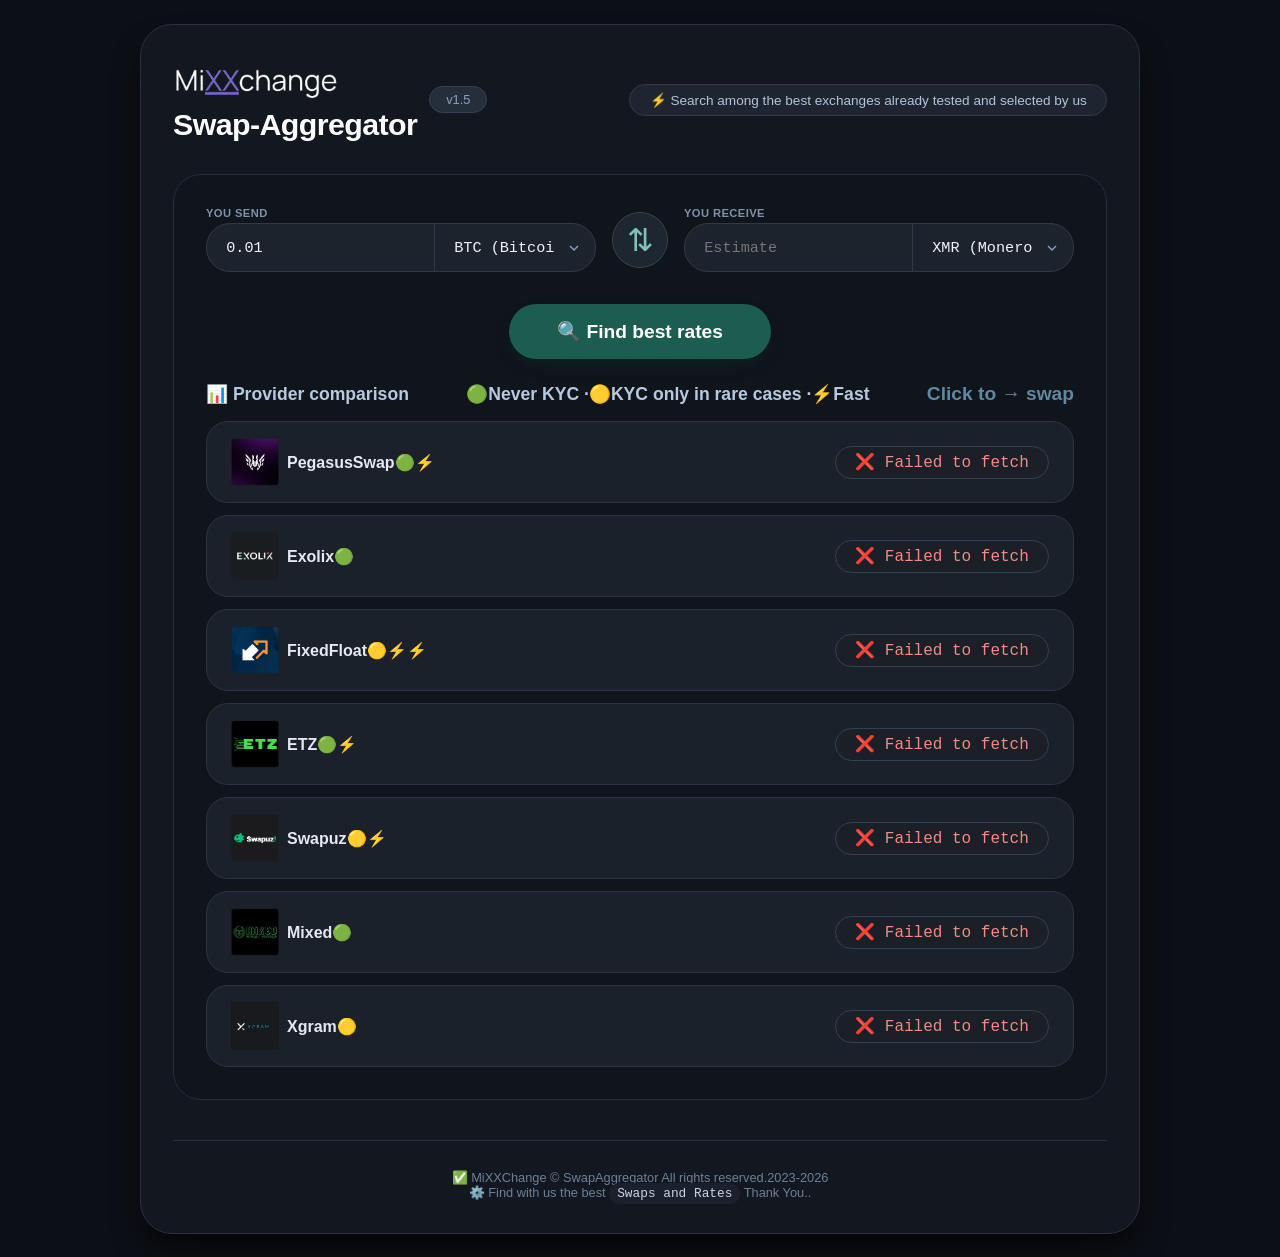
<file: index.html>
<!DOCTYPE html>
<html lang="en">
<head>
    <meta charset="UTF-8">
    <meta name="viewport" content="width=device-width, initial-scale=1.0">
    <title>SwapAggregator · Modular CSS</title>
    <link rel="stylesheet" href="style.css">
</head>
<body>
<div class="app-container">

    <div class="header-modern">
        <div class="title-group">
            <div class="logo-title">
                <img src="icons/mixxchange.webp" alt="Mixxchange" class="title-logo">
                <h1>Swap-Aggregator</h1>
            </div>
            <span class="version-badge">v1.5</span>
        </div>
        <div class="exchanges-note">
            ⚡ Search among the best exchanges already tested and selected by us
        </div>
    </div>

    <div class="swap-panel">
        <!-- Two‑pill layout with grid for perfect centering -->
        <div class="row grid-row">
            <div class="col">
                <label class="label">You send</label>
                <div class="pill">
                    <input type="number" id="amountFrom" value="0.01" step="any" placeholder="Amount" class="pill-input">
                    <select id="currencyFrom" class="pill-select"></select>
                </div>
            </div>

            <div class="swap-arrow" id="swapArrow" title="Swap currencies">⇅</div>

            <div class="col">
                <label class="label">You receive</label>
                <div class="pill">
                    <input type="number" id="amountTo" placeholder="Estimate" readonly class="pill-input pill-input-readonly">
                    <select id="currencyTo" class="pill-select"></select>
                </div>
            </div>
        </div>

        <div class="btn-container">
            <button id="refreshRatesBtn" class="btn">🔍 Find best rates</button>
        </div>

        <!-- Best rate box removed as requested -->

        <div class="providers-title">
            <span>📊 Provider comparison</span>🟢Never KYC ·🟡KYC only in rare cases ·⚡Fast
            <span style="font-size:1.2rem; color:#6088a3;">Click to → swap</span>
        </div>

        <div class="providers" id="providerContainer">
            <!-- Cards will be dynamically generated -->
        </div>
    </div>

    <div class="footer-note">
        ✅ MiXXChange © SwapAggregator All rights reserved.2023-2026</span><br>
        ⚙️ Find with us the best <code class="inline-code">Swaps and Rates</code> Thank You..
    </div>
</div>

<script>
    const BACKEND_URL = 'https://swap-aggregator-backend.onrender.com';
  

    const exchangeConfig = [
        { id: 'pegasus', name: 'PegasusSwap', emoji: '🟢⚡', icon: 'icons/pegasus.webp', link: 'https://pegasusswap.com/?ref=B7J4583', fetchFunc: fetchPegasusRate, enabled: true },
        { id: 'exolix', name: 'Exolix', emoji: '🟢', icon: 'icons/exolix.webp', link: 'https://exolix.com?ref=6A565BE6BD12206BD8289DF3541ECC38', fetchFunc: fetchExolixRate, enabled: true },
        { id: 'fixedfloat', name: 'FixedFloat', emoji: '🟡⚡⚡', icon: 'icons/fixedfloat.webp', link: 'https://ff.io/?ref=myyf98ad', fetchFunc: fetchFixedFloatRate, enabled: true },
        { id: 'etz', name: 'ETZ', emoji: '🟢⚡', icon: 'icons/etz.webp', link: 'https://etz-swap.com?ref=IL95CHDCNI7DUSWECCBX', fetchFunc: fetchETZRate, enabled: true },
        { id: 'swapuz', name: 'Swapuz', emoji: '🟡⚡', icon: 'icons/swapuz.webp', link: 'https://swapuz.com/?ref=6b44f279-f1b4-4f77-b167-ae1099fec0e4', fetchFunc: fetchSwapuzRate, enabled: true },
        { id: 'mixed', name: 'Mixed', emoji: '🟢', icon: 'icons/mixed.webp', link: 'https://mixed.exchange/?ref=nxrv33Upkz46', fetchFunc: fetchMixedRate, enabled: true },
        { id: 'xgram', name: 'Xgram', emoji: '🟡', icon: 'icons/xgram.webp', link: 'https://xgram.io?refId=6996f9b9e189f', fetchFunc: fetchXgramRate, enabled: true }
    ];

    const enabledExchanges = exchangeConfig.filter(ex => ex.enabled);

    function rebuildProviderCards() {
        const container = document.getElementById('providerContainer');
        container.innerHTML = '';
        enabledExchanges.forEach(ex => {
            const card = document.createElement('a');
            card.className = 'provider-card';
            card.id = `${ex.id}Card`;
            card.href = ex.link;
            card.target = '_blank';
            card.rel = 'noopener';
            card.innerHTML = `
                <span class="provider-name">
                    <img src="${ex.icon}" alt="${ex.name}" class="provider-icon">
                    ${ex.name}${ex.emoji}
                </span>
                <span class="provider-rate" id="${ex.id}Rate">—</span>
            `;
            container.appendChild(card);
        });
    }

    function setProviderRate(providerId, rateText, isError = false) {
        const span = document.getElementById(`${providerId}Rate`);
        if (span) {
            span.innerText = rateText;
            span.style.color = isError ? '#f28b82' : '#7cc5b5';
        }
    }

    function sortProviders() {
        const container = document.getElementById('providerContainer');
        const cards = Array.from(container.children);
        const rates = cards.map(card => {
            const rateSpan = card.querySelector('.provider-rate');
            const rateText = rateSpan.innerText;
            const rate = parseFloat(rateText);
            return { card, rate: isNaN(rate) ? -1 : rate };
        });
        rates.sort((a, b) => {
            if (a.rate === -1 && b.rate === -1) return 0;
            if (a.rate === -1) return 1;
            if (b.rate === -1) return -1;
            return b.rate - a.rate;
        });
        rates.forEach(item => container.appendChild(item.card));
    }

    // New function to highlight the best rate provider
    function highlightBestProvider() {
        // Remove highlight from all cards
        document.querySelectorAll('.provider-card').forEach(card => card.classList.remove('best-rate'));
        
        const firstCard = document.querySelector('.provider-card');
        if (!firstCard) return;
        
        const rateSpan = firstCard.querySelector('.provider-rate');
        if (!rateSpan) return;
        
        const rateText = rateSpan.innerText;
        // Only highlight if it's a valid number (not error, not loading)
        if (rateText !== '⏳' && !rateText.includes('❌') && rateText !== '—') {
            firstCard.classList.add('best-rate');
        }
    }

    async function fetchPegasusRate(fromVal, toVal, amount) {
        const from = parseCoinOption(fromVal);
        const to = parseCoinOption(toVal);
        let url = `${BACKEND_URL}/api/pegasus/rate?from=${from.ticker}&to=${to.ticker}&amount=${amount}`;
        if (from.network) url += `&networkFrom=${encodeURIComponent(from.network)}`;
        if (to.network) url += `&networkTo=${encodeURIComponent(to.network)}`;
        try {
            const res = await fetch(url);
            const data = await res.json();
            if (data.error) throw new Error(data.message);
            return { rate: data.receive, raw: data };
        } catch (e) {
            return { rate: null, error: e.message };
        }
    }
    async function fetchExolixRate(fromVal, toVal, amount) {
        const from = parseCoinOption(fromVal);
        const to = parseCoinOption(toVal);
        let url = `${BACKEND_URL}/api/exolix/rate?from=${from.ticker}&to=${to.ticker}&amount=${amount}`;
        if (from.network) url += `&networkFrom=${encodeURIComponent(from.network)}`;
        if (to.network) url += `&networkTo=${encodeURIComponent(to.network)}`;
        try {
            const res = await fetch(url);
            const data = await res.json();
            if (data.error) throw new Error(data.message);
            return { rate: data.toAmount, raw: data };
        } catch (e) {
            return { rate: null, error: e.message };
        }
    }
    async function fetchFixedFloatRate(fromVal, toVal, amount) {
        const from = parseCoinOption(fromVal);
        const to = parseCoinOption(toVal);
        const body = {
            fromCcy: from.ticker,
            toCcy: to.ticker,
            amount: parseFloat(amount)
        };
        try {
            const res = await fetch(`${BACKEND_URL}/api/fixedfloat/price`, {
                method: 'POST',
                headers: { 'Content-Type': 'application/json' },
                body: JSON.stringify(body)
            });
            const data = await res.json();
            if (data.error) throw new Error(data.message);
            if (data.code === 0 && data.data && data.data.to) {
                return { rate: data.data.to.amount, raw: data };
            } else {
                throw new Error(data.msg || 'Unknown error');
            }
        } catch (e) {
            return { rate: null, error: e.message };
        }
    }
    async function fetchETZRate(fromVal, toVal, amount) {
        const from = parseCoinOption(fromVal);
        const to = parseCoinOption(toVal);
        let url = `${BACKEND_URL}/api/etz/rate?from=${from.ticker}&to=${to.ticker}&amount=${amount}&networkFrom=${encodeURIComponent(from.network)}&networkTo=${encodeURIComponent(to.network)}`;
        try {
            const res = await fetch(url);
            const data = await res.json();
            if (data.error) throw new Error(data.message);
            if (data.data && typeof data.data.amountTo !== 'undefined') {
                return { rate: data.data.amountTo, raw: data };
            } else {
                throw new Error('Unexpected response format');
            }
        } catch (e) {
            return { rate: null, error: e.message };
        }
    }
    async function fetchSwapuzRate(fromVal, toVal, amount) {
        const from = parseCoinOption(fromVal);
        const to = parseCoinOption(toVal);
        let url = `${BACKEND_URL}/api/swapuz/rate?from=${from.ticker}&to=${to.ticker}&amount=${amount}&networkFrom=${encodeURIComponent(from.network)}&networkTo=${encodeURIComponent(to.network)}`;
        try {
            const res = await fetch(url);
            const data = await res.json();
            if (data.error) throw new Error(data.message);
            if (data.result && typeof data.result.result !== 'undefined') {
                return { rate: data.result.result, raw: data };
            } else {
                throw new Error('Unexpected response format');
            }
        } catch (e) {
            return { rate: null, error: e.message };
        }
    }
    async function fetchMixedRate(fromVal, toVal, amount) {
        const from = parseCoinOption(fromVal);
        const to = parseCoinOption(toVal);
        let url = `${BACKEND_URL}/api/mixed/rate?from=${from.ticker}&to=${to.ticker}&amount=${amount}&networkFrom=${encodeURIComponent(from.network)}&networkTo=${encodeURIComponent(to.network)}`;
        try {
            const res = await fetch(url);
            const data = await res.json();
            if (data.error) throw new Error(data.message);
            if (typeof data.toAmount !== 'undefined') {
                return { rate: data.toAmount, raw: data };
            } else {
                throw new Error('Unexpected response format');
            }
        } catch (e) {
            return { rate: null, error: e.message };
        }
    }
    async function fetchXgramRate(fromVal, toVal, amount) {
        const from = parseCoinOption(fromVal);
        const to = parseCoinOption(toVal);
        let url = `${BACKEND_URL}/api/xgram/rate?from=${from.ticker}&to=${to.ticker}&amount=${amount}`;
        try {
            const res = await fetch(url);
            const data = await res.json();
            if (data.error) throw new Error(data.message);
            if (typeof data.toAmount !== 'undefined') {
                return { rate: data.toAmount, raw: data };
            } else {
                throw new Error('Unexpected response format');
            }
        } catch (e) {
            return { rate: null, error: e.message };
        }
    }

    const coinList = [
        { ticker: "BTC", network: "BTC", display: "BTC (Bitcoin)" },
        { ticker: "ETH", network: "ETH", display: "ETH (Ethereum)" },
        { ticker: "XMR", network: "XMR", display: "XMR (Monero)" },
        { ticker: "ZEC", network: "ZEC", display: "ZEC (Zcash)" },
        { ticker: "BNB", network: "BSC", display: "BNB (BSC)" },
        { ticker: "SOL", network: "SOL", display: "SOL (Solana)" },
        { ticker: "XRP", network: "XRP", display: "XRP (Ripple)" },
        { ticker: "USDT", network: "ETH", display: "USDT (Ethereum)" },
        { ticker: "USDC", network: "ETH", display: "USDC (Ethereum)" },
        { ticker: "DOGE", network: "DOGE", display: "DOGE (Dogecoin)" },
        { ticker: "LTC", network: "LTC", display: "LTC (Litecoin)" },
        { ticker: "BCH", network: "BCH", display: "BCH (Bitcoin Cash)" },
        { ticker: "AAVE", network: "ETH", display: "AAVE (Ethereum)" },
        { ticker: "ADA", network: "ADA", display: "ADA (Cardano)" },
        { ticker: "APT", network: "APT", display: "APT (Aptos)" },
        { ticker: "ARB", network: "ARBITRUM", display: "ARB (Arbitrum)" },
        { ticker: "ATOM", network: "ATOM", display: "ATOM (Cosmos)" },
        { ticker: "AVAX", network: "AVAXC", display: "AVAX (C-Chain)" },
        { ticker: "BAT", network: "ETH", display: "BAT (Ethereum)" },
        { ticker: "BNB", network: "OPBNB", display: "BNB (opBNB)" },
        { ticker: "BTC", network: "BSC", display: "BTC (BSC)" },
        { ticker: "BTC", network: "LN", display: "BTC (Lightning)" },
        { ticker: "DAI", network: "BSC", display: "DAI (BSC)" },
        { ticker: "DAI", network: "ETH", display: "DAI (Ethereum)" },
        { ticker: "DAI", network: "MATIC", display: "DAI (Polygon)" },
        { ticker: "DASH", network: "DASH", display: "DASH (Dash)" },
        { ticker: "DOT", network: "DOTAH", display: "DOT (Polkadot AH)" },
        { ticker: "ETC", network: "ETC", display: "ETC (Ethereum Classic)" },
        { ticker: "ETH", network: "ARBITRUM", display: "ETH (Arbitrum)" },
        { ticker: "ETH", network: "BASE", display: "ETH (Base)" },
        { ticker: "ETH", network: "BSC", display: "ETH (BSC)" },
        { ticker: "ETH", network: "OP", display: "ETH (Optimism)" },
        { ticker: "ETH", network: "ZKSYNC", display: "ETH (zkSync)" },
        { ticker: "ETH", network: "MATIC", display: "WETH (Polygon)" },
        { ticker: "LINK", network: "ETH", display: "LINK (Ethereum)" },
        { ticker: "MANA", network: "ETH", display: "MANA (Ethereum)" },
        { ticker: "PAXG", network: "ETH", display: "PAXG (Ethereum)" },
        { ticker: "PEPE", network: "ETH", display: "PEPE (Ethereum)" },
        { ticker: "POL", network: "MATIC", display: "POL (Polygon)" },
        { ticker: "POL", network: "ETH", display: "POL (Ethereum)" },
        { ticker: "SHIB", network: "ETH", display: "SHIB (Ethereum)" },
        { ticker: "SHIB", network: "BSC", display: "SHIB (BSC)" },
        { ticker: "SUI", network: "SUI", display: "SUI (Sui)" },
        { ticker: "TON", network: "TON", display: "TON (Toncoin)" },
        { ticker: "TRX", network: "TRX", display: "TRX (TRON)" },
        { ticker: "TUSD", network: "ETH", display: "TUSD (Ethereum)" },
        { ticker: "TWT", network: "BSC", display: "TWT (BSC)" },
        { ticker: "USDC", network: "ARBITRUM", display: "USDC (Arbitrum)" },
        { ticker: "USDC", network: "AVAXC", display: "USDC (Avalanche)" },
        { ticker: "USDC", network: "BASE", display: "USDC (Base)" },
        { ticker: "USDC", network: "BSC", display: "USDC (BSC)" },
        { ticker: "USDC", network: "MATIC", display: "USDC (Polygon)" },
        { ticker: "USDC", network: "OP", display: "USDC (Optimism)" },
        { ticker: "USDC", network: "SOL", display: "USDC (Solana)" },
        { ticker: "USDP", network: "ETH", display: "USDP (Ethereum)" },
        { ticker: "USDT", network: "ARBITRUM", display: "USDT (Arbitrum)" },
        { ticker: "USDT", network: "AVAXC", display: "USDT (Avalanche)" },
        { ticker: "USDT", network: "BSC", display: "USDT (BSC)" },
        { ticker: "USDT", network: "MATIC", display: "USDT (Polygon)" },
        { ticker: "USDT", network: "SOL", display: "USDT (Solana)" },
        { ticker: "USDT", network: "TRX", display: "USDT (TRC20)" },
        { ticker: "VET", network: "VET", display: "VET (VeChain)" },
        { ticker: "XLM", network: "XLM", display: "XLM (Stellar)" },
        { ticker: "XTZ", network: "XTZ", display: "XTZ (Tezos)" },
        { ticker: "ZRX", network: "ETH", display: "ZRX (Ethereum)" }
    ];

    function populateSelect(selectId) {
        const select = document.getElementById(selectId);
        coinList.forEach(coin => {
            const option = document.createElement('option');
            option.value = `${coin.ticker}|${coin.network}`;
            option.textContent = coin.display;
            select.appendChild(option);
        });
    }
    populateSelect('currencyFrom');
    populateSelect('currencyTo');

    function setDefaultSelections() {
        const fromSelect = document.getElementById('currencyFrom');
        const toSelect = document.getElementById('currencyTo');
        for (let i = 0; i < fromSelect.options.length; i++) {
            if (fromSelect.options[i].value === 'BTC|BTC') {
                fromSelect.selectedIndex = i;
                break;
            }
        }
        for (let i = 0; i < toSelect.options.length; i++) {
            if (toSelect.options[i].value === 'XMR|XMR') {
                toSelect.selectedIndex = i;
                break;
            }
        }
    }
    setDefaultSelections();

    function parseCoinOption(value) {
        const [ticker, network] = value.split('|');
        return { ticker, network };
    }

    document.getElementById('swapArrow').addEventListener('click', () => {
        const fromSelect = document.getElementById('currencyFrom');
        const toSelect = document.getElementById('currencyTo');
        const fromVal = fromSelect.value;
        const toVal = toSelect.value;
        fromSelect.value = toVal;
        toSelect.value = fromVal;
    });

    async function fetchAllRates() {
        const fromVal = document.getElementById('currencyFrom').value;
        const toVal = document.getElementById('currencyTo').value;
        let amount = parseFloat(document.getElementById('amountFrom').value);
        if (isNaN(amount) || amount <= 0) amount = 0.01;

        const btn = document.getElementById('refreshRatesBtn');
        btn.classList.add('loading');
        btn.innerHTML = '⏳ Searching...';

        enabledExchanges.forEach(ex => {
            setProviderRate(ex.id, '⏳', false);
        });
        document.getElementById('amountTo').value = '';

        const fetchPromises = enabledExchanges.map(ex => ex.fetchFunc(fromVal, toVal, amount));
        const results = await Promise.allSettled(fetchPromises);

        let idx = 0;
        const rateObjects = [];
        enabledExchanges.forEach(ex => {
            const result = results[idx++];
            let rate = null, error = null;
            if (result.status === 'fulfilled' && result.value.rate !== null) {
                rate = result.value.rate;
            } else {
                error = result.status === 'rejected' ? result.reason : (result.value?.error || 'error');
            }
            setProviderRate(ex.id, rate ? rate.toFixed(6) : `❌ ${error}`, !rate);
            if (rate) rateObjects.push({ name: ex.name, rate });
        });

        sortProviders();

        if (rateObjects.length > 0) {
            const best = rateObjects.reduce((max, curr) => curr.rate > max.rate ? curr : max, rateObjects[0]);
            document.getElementById('amountTo').value = best.rate.toFixed(6);
        }

        // Highlight the best provider (first card after sort)
        highlightBestProvider();

        btn.classList.remove('loading');
        btn.innerHTML = '🔍 Find best rates';
    }

    window.onload = function() {
        rebuildProviderCards();
        document.getElementById('refreshRatesBtn').addEventListener('click', fetchAllRates);
        setTimeout(fetchAllRates, 100);
    };
</script>
</body>
</html>
</file>
<file: style.css>
/* ------------------------------------------------
   CSS variables – easy global theming
------------------------------------------------ */
:root {
    --color-bg-page: #0c0f15;
    --color-bg-container: #13171f;
    --color-bg-panel: #10141b;
    --color-bg-input: #1c232d;
    --color-bg-readonly: #1a212b;
    --color-bg-card: #1a212b;
    --color-bg-card-hover: #232c39;
    --color-bg-rate-label: #252f3d;
    --color-bg-rate-value: #1a1f28;
    --color-border: #2a313c;
    --color-border-light: #2f3a48;
    --color-border-card: #2a3442;
    --color-border-card-hover: #3d8b7a;
    --color-text-primary: #ffffff;
    --color-text-secondary: #e5e9f0;
    --color-text-muted: #7e92a9;
    --color-text-accent: #7cc5b5;
    --color-text-error: #f28b82;
    --color-text-version: #8aa3c0;
    --color-text-note: #b0c3da;
    --color-accent: #3d8b7a;
    --color-accent-dark: #1b5e4f;
    --color-accent-hover: #247a66;
    --color-arrow-bg: #1e2632;
    --color-arrow-border: #374357;
    --color-arrow-hover-bg: #2a3442;
    --color-arrow-hover-border: #4f9b8a;
    --shadow-container: 0 20px 35px -10px rgba(0,0,0,0.8);
    --shadow-btn: 0 8px 18px -8px #0b2b24;
    --border-radius-container: 32px;
    --border-radius-panel: 28px;
    --border-radius-input: 24px;
    --border-radius-card: 22px;
    --border-radius-badge: 30px;
    --border-radius-rate: 40px;
    --spacing-xs: 0.25rem;
    --spacing-sm: 0.5rem;
    --spacing-md: 1rem;
    --spacing-lg: 1.5rem;
    --spacing-xl: 2rem;
    --font-family: 'Inter', -apple-system, BlinkMacSystemFont, 'Segoe UI', Roboto, sans-serif;
    --font-mono: 'JetBrains Mono', 'Fira Code', monospace;
}

/* ------------------------------------------------
   Base & reset
------------------------------------------------ */
* {
    margin: 0;
    padding: 0;
    box-sizing: border-box;
}

body {
    background: var(--color-bg-page);
    font-family: var(--font-family);
    display: flex;
    justify-content: center;
    align-items: flex-start;       /* changed: don't force center on tall pages */
    min-height: 100vh;
    padding: var(--spacing-lg);
    color: var(--color-text-secondary);
}

/* ------------------------------------------------
   Main container
------------------------------------------------ */
.app-container {
    max-width: 1000px;
    width: 100%;
    background: var(--color-bg-container);
    border-radius: var(--border-radius-container);
    padding: var(--spacing-xl);
    border: 1px solid var(--color-border);
    box-shadow: var(--shadow-container);
}

/* ------------------------------------------------
   Header
------------------------------------------------ */
.header-modern {
    display: flex;
    align-items: center;
    justify-content: space-between;
    margin-bottom: var(--spacing-xl);
    flex-wrap: wrap;
    gap: 0.75rem;
}

.title-group {
    display: flex;
    align-items: center;
    gap: 0.75rem;
    flex-wrap: wrap;           /* NEW: wraps on very small screens */
}

.logo-title {
    display: flex;
    flex-direction: column;
    align-items: flex-start;
}

.title-logo {
    height: 48px;
    width: auto;
    margin-bottom: 1px;
}

h1 {
    font-size: 1.9rem;
    font-weight: 600;
    color: var(--color-text-primary);
    letter-spacing: -0.02em;
    line-height: 1.2;
}

.version-badge {
    background: #252e3b;
    color: var(--color-text-version);
    padding: 0.3rem var(--spacing-md);
    border-radius: var(--border-radius-badge);
    font-size: 0.8rem;
    font-weight: 500;
    border: 1px solid #354152;
    white-space: nowrap;
}

.exchanges-note {
    background: #1e2530;
    padding: 0.45rem 1.2rem;
    border-radius: var(--border-radius-badge);
    font-size: 0.85rem;
    color: var(--color-text-note);
    border: 1px solid #2f3a48;
}

/* ------------------------------------------------
   Swap panel
------------------------------------------------ */
.swap-panel {
    background: var(--color-bg-panel);
    border-radius: var(--border-radius-panel);
    padding: var(--spacing-xl);
    border: 1px solid #262e3a;
}

/* Grid row for perfect centering of arrow */
.grid-row {
    display: grid;
    grid-template-columns: 1fr auto 1fr;
    gap: var(--spacing-md);
    align-items: center;
    margin-bottom: var(--spacing-lg);
}

.col {
    min-width: 0; /* prevents overflow */
}

.label {
    font-size: 0.7rem;
    text-transform: uppercase;
    letter-spacing: 0.4px;
    color: var(--color-text-muted);
    font-weight: 600;
    margin-bottom: var(--spacing-xs);
    display: block;
}

/* ------------------------------------------------
   Pill components – merged input+select
   KEY FIX: max-width + overflow clipping on small screens
------------------------------------------------ */
.pill {
    display: flex;
    align-items: center;
    background: var(--color-bg-input);
    border: 1.5px solid var(--color-border-light);
    border-radius: var(--border-radius-input);
    overflow: hidden;
    transition: border 0.15s, box-shadow 0.15s;
    min-width: 0;          /* NEW: prevents pill from blowing out its grid cell */
    width: 100%;           /* NEW: always fills parent, never exceeds it */
}

.pill:focus-within {
    border-color: var(--color-accent);
    box-shadow: 0 0 0 2px rgba(61, 139, 122, 0.3);
}

.pill-input,
.pill-select {
    border: none;
    background: transparent;
    padding: 0.9rem 1.2rem;
    font-family: var(--font-mono);
    font-size: 0.95rem;
    color: #eef3fc;
    outline: none;
    min-width: 0;          /* NEW: allow shrinking */
}

.pill-input {
    flex: 1 1 0;           /* CHANGED: allow shrink */
    min-width: 0;
    border-right: 1px solid var(--color-border-light);
    overflow: hidden;
    text-overflow: ellipsis;
}

.pill-input[readonly] {
    color: #a9bedb;
    font-weight: 500;
}

.pill-select {
    appearance: none;
    background-image: url('data:image/svg+xml;utf8,<svg xmlns="http://www.w3.org/2000/svg" width="16" height="16" viewBox="0 0 24 24" fill="none" stroke="%238aa3c0" stroke-width="2"><polyline points="6 9 12 15 18 9"/></svg>');
    background-repeat: no-repeat;
    background-position: right 0.8rem center;
    background-size: 1rem;
    padding-right: 2.5rem;          /* increased for more arrow space */
    cursor: pointer;
    flex: 0 0 auto;                  /* don't grow, don't shrink past content */
    min-width: 70px;                 /* smaller minimum on mobile */
    max-width: 100px;                /* increased base width for coin names */
    background-color: transparent;
    color: #eef3fc;
}

/* Larger screens: allow select to expand further */
@media (min-width: 769px) {
    .pill-select {
        max-width: 160px;            /* more room on tablets/desktops */
    }
}

@media (min-width: 1200px) {
    .pill-select {
        max-width: 160px;            /* extra space on large screens */
    }
}

.pill-select option {
    background-color: var(--color-bg-input);
    color: #eef3fc;
}

/* ------------------------------------------------
   Original input/select styles (kept for compatibility)
------------------------------------------------ */
.input, .select {
    width: 100%;
    padding: 0.9rem 1.2rem;
    background: var(--color-bg-input);
    border: 1.5px solid var(--color-border-light);
    border-radius: var(--border-radius-input);
    font-size: 0.95rem;
    font-family: var(--font-mono);
    transition: border 0.15s, box-shadow 0.15s;
    outline: none;
    color: #eef3fc;
    font-weight: 400;
}

.select {
    appearance: none;
    background-image: url('data:image/svg+xml;utf8,<svg xmlns="http://www.w3.org/2000/svg" width="16" height="16" viewBox="0 0 24 24" fill="none" stroke="%238aa3c0" stroke-width="2"><polyline points="6 9 12 15 18 9"/></svg>');
    background-repeat: no-repeat;
    background-position: right 1.2rem center;
    background-size: 1rem;
}

.input:focus, .select:focus {
    border-color: var(--color-accent);
    box-shadow: 0 0 0 2px rgba(61, 139, 122, 0.3);
}

.input[readonly] {
    background: var(--color-bg-readonly);
    border-color: var(--color-border-light);
    color: #a9bedb;
    font-weight: 500;
}

/* ------------------------------------------------
   Swap arrow
------------------------------------------------ */
.swap-arrow {
    display: flex;
    justify-content: center;
    align-items: center;
    width: 56px;
    height: 56px;
    background: var(--color-arrow-bg);
    border: 1px solid var(--color-arrow-border);
    border-radius: 50%;
    cursor: pointer;
    font-size: 2rem;
    font-weight: 500;
    color: var(--color-text-accent);
    transition: 0.2s;
    margin: 0 auto;
    flex-shrink: 0;        /* NEW: arrow never squishes */
}

.swap-arrow:hover {
    background: var(--color-arrow-hover-bg);
    border-color: var(--color-arrow-hover-border);
    color: #b0efe0;
    transform: rotate(180deg);
}

/* ------------------------------------------------
   Providers section
------------------------------------------------ */
.providers-title {
    display: flex;
    justify-content: space-between;
    align-items: baseline;
    margin: var(--spacing-lg) 0 var(--spacing-md);
    font-weight: 600;
    color: #b7c9e0;
    font-size: 1.1rem;
    flex-wrap: wrap;
    gap: 0.5rem;
}

.providers {
    display: flex;
    flex-direction: column;
    gap: 0.75rem;
}

.provider-card {
    background: var(--color-bg-card);
    border-radius: var(--border-radius-card);
    padding: var(--spacing-md) var(--spacing-lg);
    border: 1px solid var(--color-border-card);
    display: flex;
    justify-content: space-between;
    align-items: center;
    cursor: pointer;
    transition: all 0.2s ease;
    text-decoration: none;
    color: inherit;
    flex-wrap: wrap;       /* NEW: wraps on very small screens */
    gap: 0.5rem;
}

.provider-card:hover {
    background: var(--color-bg-card-hover);
    border-color: var(--color-border-card-hover);
    transform: translateY(-2px);
}

.provider-name {
    font-weight: 600;
    display: flex;
    align-items: center;
    gap: 8px;
    font-size: 1rem;
    min-width: 0;          /* NEW */
}

.provider-icon {
    width: 48px;
    height: 48px;
    object-fit: contain;
    flex-shrink: 0;        /* NEW: icon never gets squished */
}

.provider-rate {
    font-family: var(--font-mono);
    background: var(--color-bg-rate-value);
    padding: 0.35rem 1.2rem;
    border-radius: var(--border-radius-rate);
    font-weight: 500;
    color: var(--color-text-accent);
    border: 1px solid #314151;
    transition: all 0.2s;
    white-space: nowrap;   /* NEW: rate never breaks across lines */
    flex-shrink: 0;        /* NEW */
}

.provider-card.best-rate .provider-rate {
    font-size: 1.3rem;
    font-weight: 700;
    color: var(--color-text-primary);
    background: var(--color-accent-dark);
    border-color: var(--color-accent);
    box-shadow: 0 0 10px rgba(61, 139, 122, 0.5);
}

.provider-card.best-rate .provider-rate::before {
    content: "🏆 ";
    font-size: 1.2rem;
    margin-right: 0.2rem;
}

/* ------------------------------------------------
   Button
------------------------------------------------ */
.btn-container {
    display: flex;
    justify-content: center;
    margin: var(--spacing-xl) 0 var(--spacing-sm);
}

.btn {
    background: var(--color-accent-dark);
    color: white;
    border: none;
    padding: var(--spacing-md) 3rem;
    border-radius: var(--border-radius-rate);
    font-weight: 600;
    font-size: 1.2rem;
    cursor: pointer;
    transition: 0.2s;
    box-shadow: var(--shadow-btn);
    display: inline-flex;
    align-items: center;
    gap: 10px;
    white-space: nowrap;   /* NEW: button text stays on one line */
}

.btn:hover {
    background: var(--color-accent-hover);
    transform: scale(1.02);
}

.btn.loading {
    opacity: 0.7;
    pointer-events: none;
    background: #36685c;
}

/* ------------------------------------------------
   Footer
------------------------------------------------ */
.footer-note {
    margin-top: 2.5rem;
    color: #6b8099;
    font-size: 0.8rem;
    text-align: center;
    border-top: 1px solid #262f3c;
    padding-top: 1.8rem;
}

.inline-code {
    background: #1a212c;
    padding: 0.2rem 0.5rem;
    border-radius: 12px;
    font-family: monospace;
    color: #cbd5e8;
}

/* ------------------------------------------------
   Utilities
------------------------------------------------ */
.mt-sm { margin-top: var(--spacing-sm); }
.mb-sm { margin-bottom: var(--spacing-sm); }

/* ================================================
   RESPONSIVE BREAKPOINTS
================================================ */

/* ── Tablet / small desktop (≤ 768px) ── */
@media (max-width: 768px) {
    body {
        padding: var(--spacing-md);
        align-items: flex-start;
    }

    .app-container {
        padding: var(--spacing-lg);
        border-radius: 24px;
    }

    .swap-panel {
        padding: var(--spacing-lg);
        border-radius: 20px;
    }

    h1 {
        font-size: 1.5rem;
    }

    .title-logo {
        height: 38px;
    }

    .provider-icon {
        width: 38px;
        height: 38px;
    }
}

/* ── Mobile (≤ 600px) – stack the swap row vertically ── */
@media (max-width: 600px) {
    body {
        padding: 0.75rem;
    }

    .app-container {
        padding: var(--spacing-md);
        border-radius: 20px;
    }

    .swap-panel {
        padding: var(--spacing-md);
        border-radius: 16px;
    }

    /* Stack the two pills + arrow vertically */
    .grid-row {
        display: flex;
        flex-direction: column;
        gap: var(--spacing-sm);
    }

    .swap-arrow {
        transform: rotate(90deg);
        margin: 0.25rem auto;
        width: 46px;
        height: 46px;
        font-size: 1.6rem;
    }

    .swap-arrow:hover {
        transform: rotate(90deg) scale(1.1);
    }

    /* Pills become full-width and properly bounded */
    .col {
        width: 100%;
    }

    .pill {
        width: 100%;
    }

    .pill-input,
    .pill-select {
        padding: 0.75rem 1rem;
        font-size: 0.88rem;
    }

    .pill-select {
        min-width: 80px;
        max-width: 140px;           
    }

    h1 {
        font-size: 1.3rem;
    }

    .title-logo {
        height: 32px;
    }

    .version-badge,
    .exchanges-note {
        font-size: 0.75rem;
        padding: 0.25rem 0.75rem;
    }

    .provider-card {
        padding: var(--spacing-sm) var(--spacing-md);
        border-radius: 16px;
    }

    .provider-name {
        font-size: 0.9rem;
    }

    .provider-icon {
        width: 32px;
        height: 32px;
    }

    .provider-rate {
        font-size: 0.85rem;
        padding: 0.25rem 0.8rem;
    }

    .provider-card.best-rate .provider-rate {
        font-size: 1.05rem;
    }

    .btn {
        padding: var(--spacing-md) 2rem;
        font-size: 1rem;
        width: 100%;
        justify-content: center;
    }

    .providers-title {
        font-size: 0.95rem;
    }
}

/* ── Very small screens (≤ 380px) ── */
@media (max-width: 380px) {
    body {
        padding: 0.5rem;
    }

    .app-container {
        padding: 0.75rem;
        border-radius: 16px;
    }

    .swap-panel {
        padding: 0.75rem;
        border-radius: 14px;
    }

    h1 {
        font-size: 1.1rem;
    }

    .pill-input,
    .pill-select {
        padding: 0.6rem 0.75rem;
        font-size: 0.82rem;
    }

    .pill-select {
        min-width: 100px;
        max-width: 140px;
    }

    .provider-card {
        padding: 0.5rem 0.75rem;
    }

    .provider-icon {
        width: 26px;
        height: 26px;
    }
}
</file>
